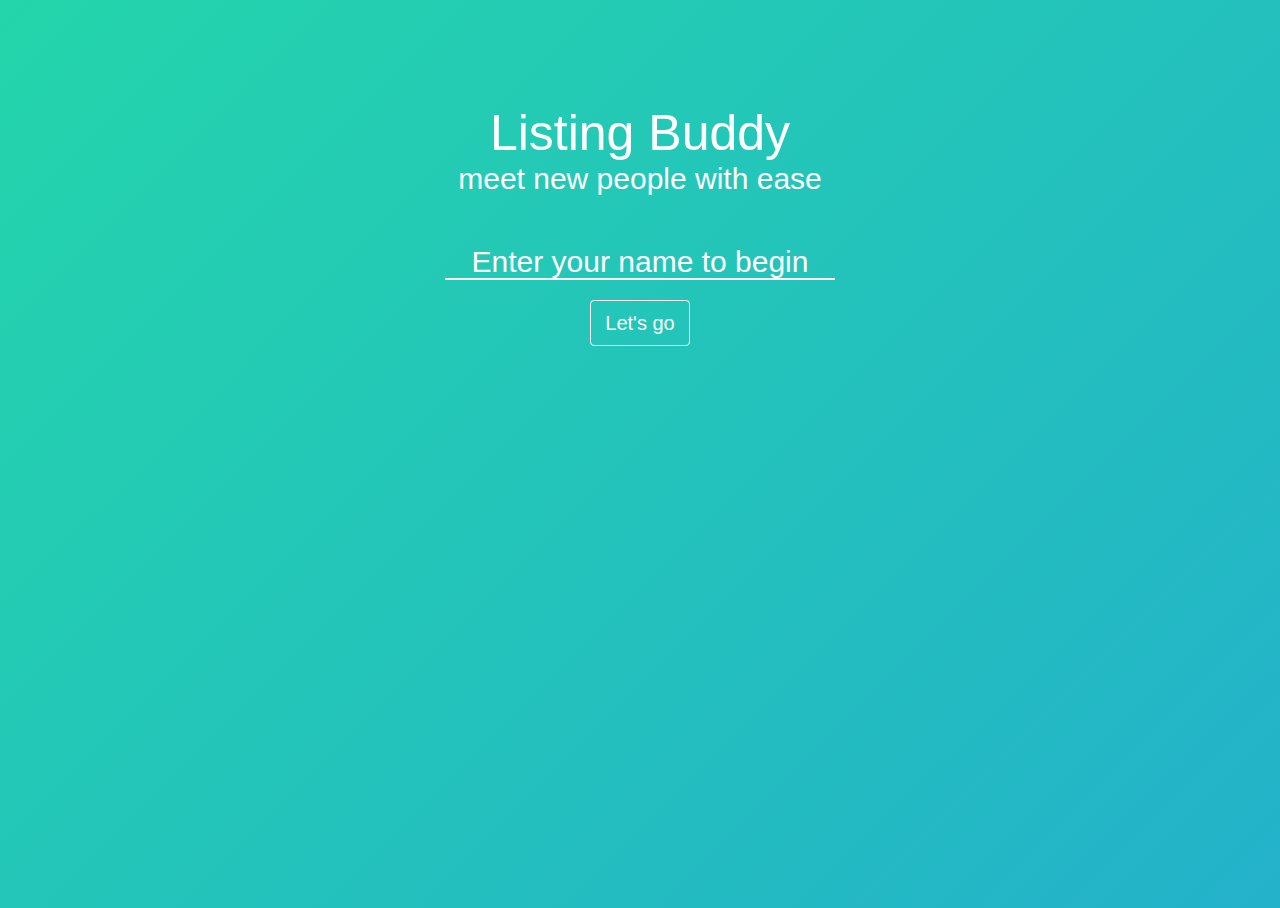
<file: src/main/webapp/index.html>
<!DOCTYPE html>
<html lang="en">
<head>
    <meta charset="UTF-8">
    <title>Listing Buddy</title>
    <link rel="stylesheet" href="index.css">
    <script src="index.js"></script>
</head>
<body onload="setNameInputFocus()">
<div id="content">
    <div id="centered-content">
        <div id="heading">
            <div id="title">Listing Buddy</div>
            <div id="sub-title">meet new people with ease</div>
        </div>
        <div id="home-inputs">
            <input id="username-input" placeholder="Enter your name to begin" type="text" />
            <div id="view-listings-button-wrapper">
                <button id="view-listings-button" onclick="sendToBrowse()">Let's go</button>
            </div>
        </div>
    </div>
</div>
</body>
</html>
</file>
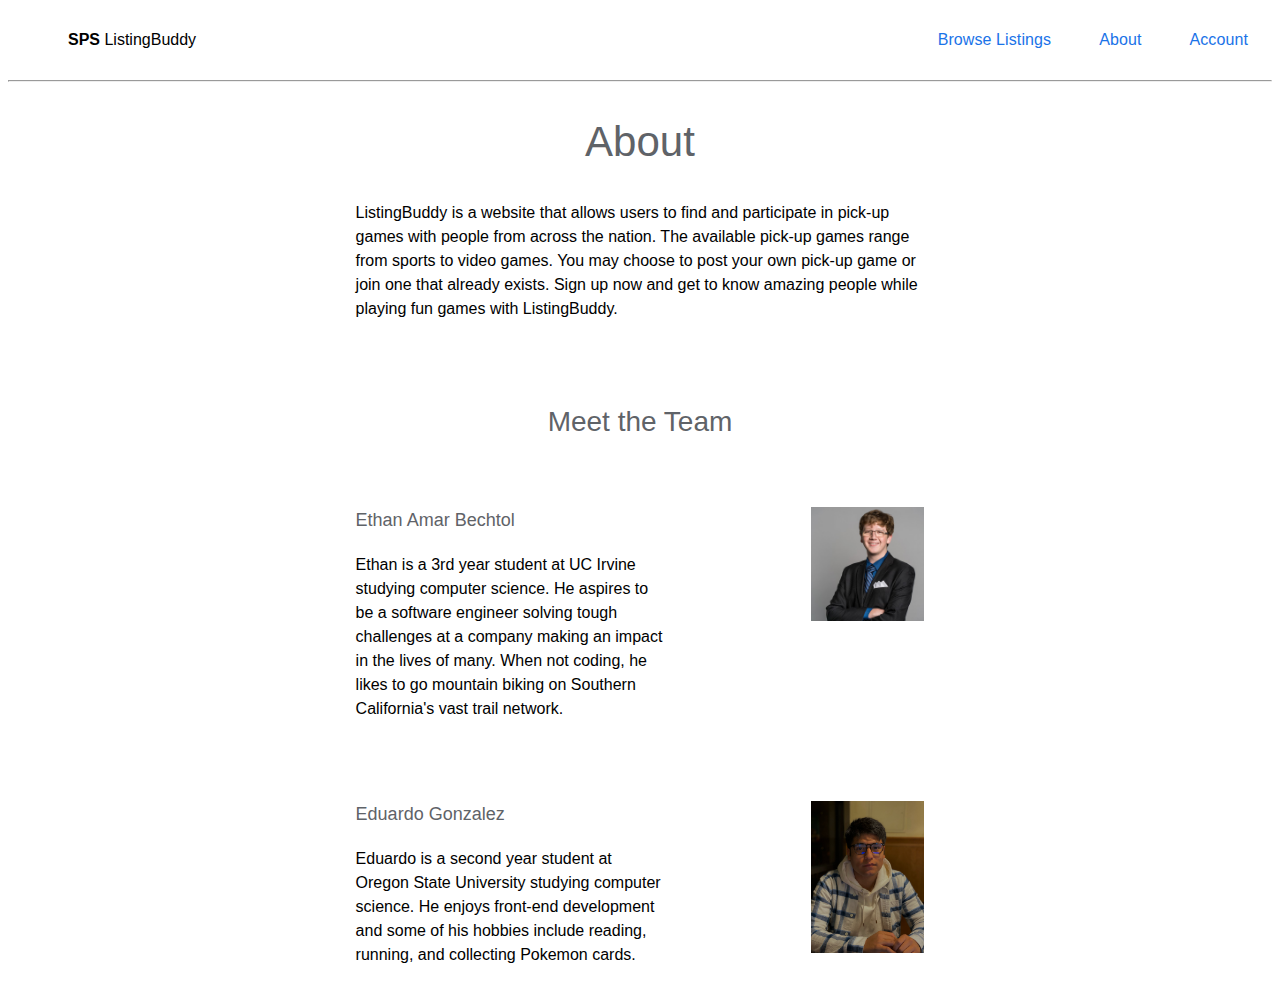
<file: src/main/webapp/about.html>
<!DOCTYPE html>
<html>

<head>
  <meta charset="UTF-8" />
  <title>About</title>
  <link rel="stylesheet" href="about.css">
</head>

<body>
  <!-- Navbar -->
  <div id="content">
    <div id="navbar">
      <div id="navcorner"></div>
      <div id="navlogo"><b>SPS</b> ListingBuddy</div>
      <div id="navlinks">
        <div class="navlink"><a href="browse.html">Browse Listings</a></div>
        <div class="navlink"><a href="about.html">About</a></div>
        <div class="navlink"><a href="">Account</a></div>
      </div>
    </div>
    <hr>


    <h1 id="about-title">About</h1>

    <div class="about-content">
      <p class="site-description">
            ListingBuddy is a website that allows users to find and participate in pick-up games with people from across the nation. The available pick-up games range from sports to video games. You may choose to post your own pick-up game or join one that already exists. Sign up now and get to know amazing people while playing fun games with ListingBuddy.
      </p>

    </div>

    <h2 id="team-title">Meet the Team</h2>
    <div class="team-section">
      <!-- Member 1 -->
      <div class="member-row">
        <div class="member-col">
          <h2 class="member-name">
            Ethan Amar Bechtol
          </h2>
          <p class="member-bio">Ethan is a 3rd year student at UC Irvine studying computer science. He aspires to be a software engineer solving tough challenges at a company making an impact in the lives of many. When not coding, he likes to go mountain biking on Southern California's vast trail network.</p>
        </div>
        <div class="member-col-img">
          <div>
            <img class="member-img" src="Ethan-profile.jpeg" />
          </div>
        </div>
      </div>

      <!-- Member 2 -->
      <div class="member-row">
        <div class="member-col">
          <h2 class="member-name">
            Eduardo Gonzalez
          </h2>
          <p class="member-bio">Eduardo is a second year student at Oregon State University studying computer science. He enjoys front-end development and some of his hobbies include reading, running, and collecting Pokemon cards.</p>
        </div>
        <div class="member-col-img">
          <div>
            <img class="member-img" src="Eduardo-profile.jpeg" />
          </div>
        </div>
      </div>

    </div>


  </div>
</body>

</html>
</file>
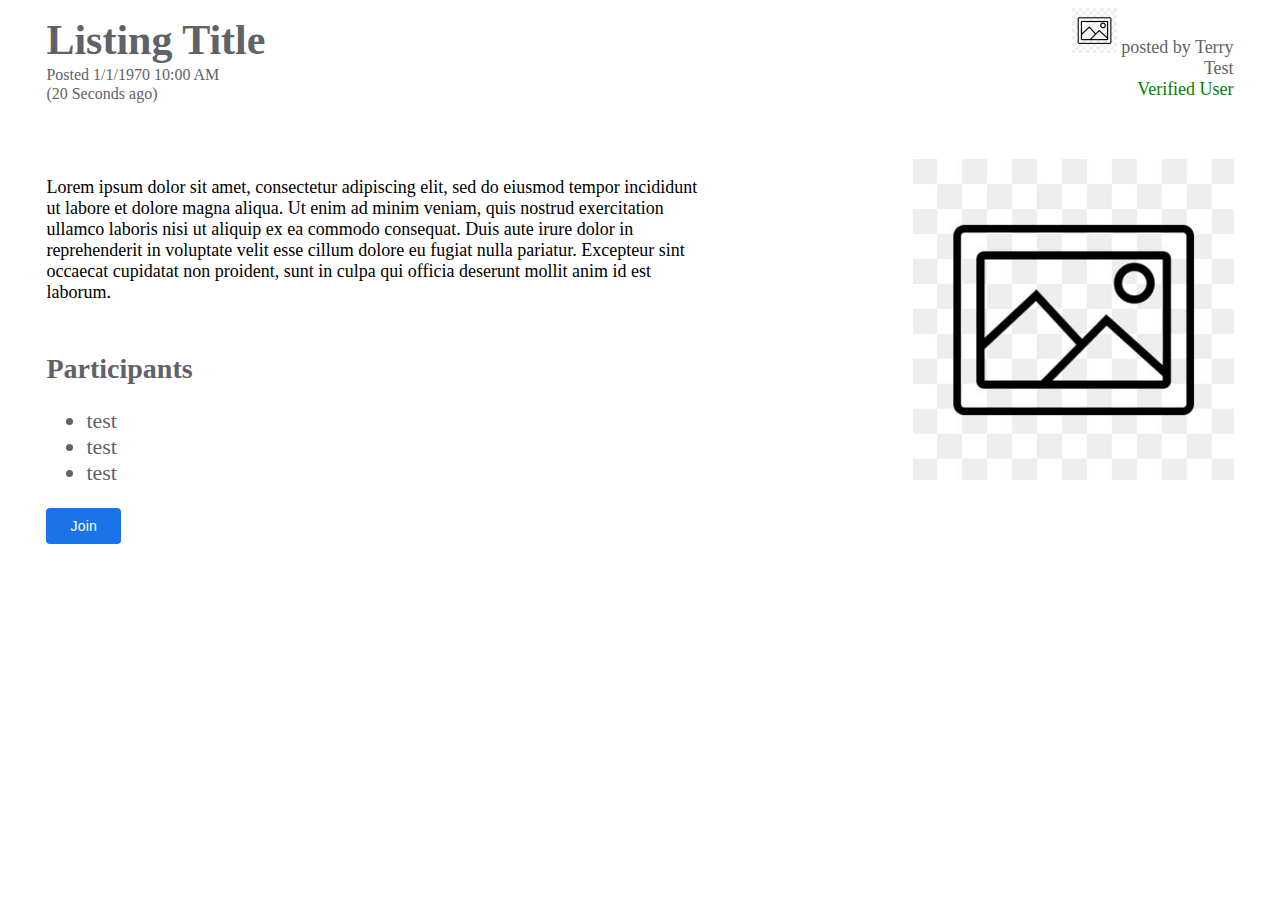
<file: src/main/webapp/details.html>
<!DOCTYPE html>
<html>

<head>
  <meta charset="UTF-8" />
  <title>See Details</title>
  <link rel="stylesheet" type="text/css" href="./details.css">
</head>

<body> 

    <header>
        <div class="listing-info">
            <h1 id="listing-title">Listing Title</h1>
            <p id="listing-date">Posted 1/1/1970 10:00 AM</p>
            <p id="listing-age">(20 Seconds ago)</p>
        </div>

        <div class="user-info">
            <img class="user-icon" src="placerholder.jpg">
            <span>posted by Terry Test</span>
            <br>
            <span class="user-status">Verified User</span> 
        </div>

    </header>

    <!-- Create flexbox for this -->
    <main class="listing-details">
        <div class="details-container">
            <div class="description-col">
                <p class="listing-desc">Lorem ipsum dolor sit amet, consectetur adipiscing elit, sed do eiusmod tempor incididunt ut labore et dolore magna aliqua. Ut enim ad minim veniam, quis nostrud exercitation ullamco laboris nisi ut aliquip ex ea commodo consequat. Duis aute irure dolor in reprehenderit in voluptate velit esse cillum dolore eu fugiat nulla pariatur. Excepteur sint occaecat cupidatat non proident, sunt in culpa qui officia deserunt mollit anim id est laborum.</p>
                <h2 class="participants">Participants</h2>
                <ul id="participant-list">
                    <li>test</li>
                    <li>test</li>
                    <li>test</li>
                </ul>
                <div class="listing-buttons">
                    <button class="listing-button-join">Join</button>
                </div>
            </div>
            <div class="location-col">
                <img class="map-img" src="placerholder.jpg">
            </div>
        </div>
    </main>


</html>
</file>
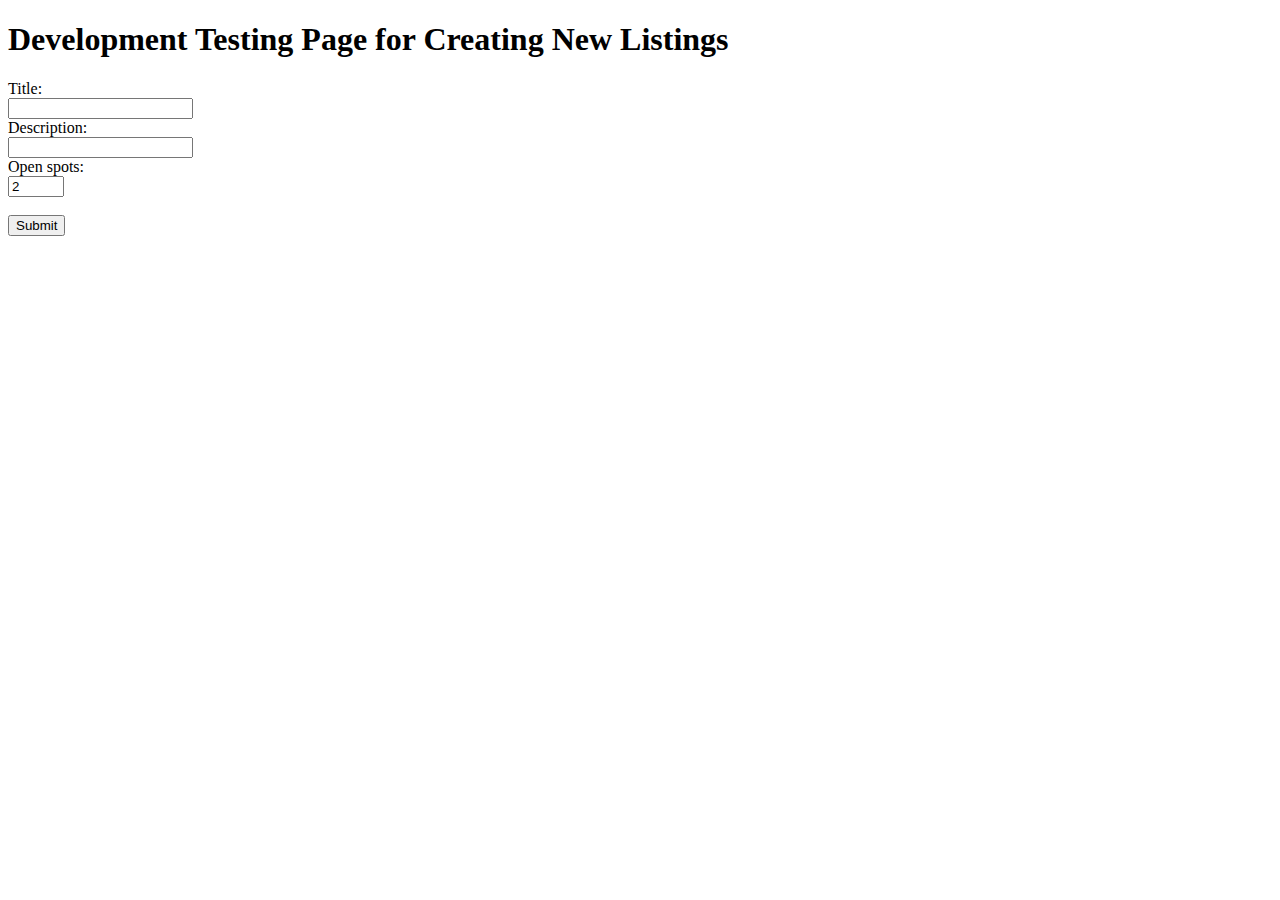
<file: src/main/webapp/dev-create-listing.html>
<!DOCTYPE html>
<html>
  <head>
    <meta charset="UTF-8">
    <title>(DEVELOPMENT) Create Listing Form</title>
  </head>
  <body>
    <div id="content">
        <h1>Development Testing Page for Creating New Listings</h1>
        <div id="create-listing">
                <form method="POST" action="/new-listing-handler" id="new-listing-form">
                    <label>
                        Title:<br>
                        <input type="text" name="title" value="">
                    </label>
                    <br>

                    <label>
                        Description:<br>
                        <input type="text" name="description" value="">
                    </label>
                    <br>

                    <label>
                        Open spots:<br>
                        <input type="number" name="capacity" value="2" min="2" max="10">
                    </label>
                    <br>
                    <br>
                    <input type="submit" />
                </form>
        </div>
    </div>
  </body>
</html>
</file>
<file: src/main/webapp/index.css>
@import "browse.css";

html, body {
    width: 100%;
    height:100%;
}

body {
    background: linear-gradient(-45deg, #ee7752, #e73c7e, #23a6d5, #23d5ab);
    background-size: 400% 400%;
    animation: gradient 15s ease infinite;
}

@keyframes gradient {
    0% {
        background-position: 0% 50%;
    }
    50% {
        background-position: 100% 50%;
    }
    100% {
        background-position: 0% 50%;
    }
}

#centered-content {
    position: absolute;
    top: 25%;
    left: 50%;
    -moz-transform: translateX(-50%) translateY(-50%);
    -webkit-transform: translateX(-50%) translateY(-50%);
    transform: translateX(-50%) translateY(-50%);
}

#heading {
    font-weight: 300;
    text-align: center;
    color: white;
    padding-bottom: 00px;
}

#title {
    font-size: 50px;
}
#sub-title {
    font-size: 30px;
}

#home-inputs {
    padding-top: 50px;
}

#username-input {
    background-color:rgba(0, 0, 0, 0);
    font-size: 30px;
    color:white;
    outline: 0;
    border-width: 0 0 2px;
    border-color: white;
    height:30px;
    transition:height 1s;
    -webkit-transition:height 1s;
    margin: auto;
    display: flex;
    text-align: center;
}

#username-input::placeholder {
    color:white;
}

#view-listings-button-wrapper {
    padding-top: 20px;
    display: flex;
    align-items: center;
    justify-content: center;
}

#view-listings-button {
    display: flex;
    padding: 10px 14px;
    color: #FFF;
    border: 1px solid #FFF;
    text-decoration: none;
    font-size: 20px;
    line-height: 120%;
    background-color: rgba(255,255,255, 0);
    -webkit-border-radius: 4px;
    -moz-border-radius: 4px;
    border-radius: 4px;
    -webkit-transition: background-color 300ms ease;
    -moz-transition: background-color 300ms ease;
    transition: background-color 300ms ease;
}

#view-listings-button:hover {
    background-color: rgba(255,255,255, 0.5);
    color: #FFF;
}
</file>
<file: src/main/webapp/about.css>
@import url(browse.css);

/* About Page */

body {
  line-height: 1.5;
  font-weight: normal;
}

/* Page Title */
#about-title {
  text-align: center;
  font-size: 42px;
  color: var(--dark-gray);
  font-weight: normal;
}

/* About Section */
.about-content {
  margin: auto;
  width: 45%;
}

/* Meet the Team */
#team-title {
  text-align: center;
  font-size: 28px;
  color: var(--dark-gray);
  font-weight: normal;
  margin-top: 5rem;
}

.member-row {
  margin: auto;
  display: flex;
  flex-direction: row;
  flex-wrap: wrap;
  justify-content: space-between;
  width: 45%;
  margin-top: 4rem;
}

.member-col {
  display: flex;
  flex-direction: column;
  width: 55%;
}

.member-col-img {
  display: flex;
  flex-direction: column;
  width: 40%;
  text-align: right;
}

.row-reverse {
  flex-direction: row-reverse;
}

.member-name {
  color: var(--dark-gray);
  font-size: 18px;
  font-weight: normal;
  margin-top: 0;
}

.member-bio {
  margin-top: 4px;
}

.member-img {
  width: 50%;
}
</file>
<file: src/main/webapp/details.css>
@import url(browse.css);

body {
    padding: 0 3%;
    color: var(--dark-gray);
}

/* Header */
header {
    display: flex;
    justify-content: space-between;
}

#listing-title {
  font-size: 42px;
  font-weight: bold;
}
 
.listing-info {
    line-height: 0.2;
}

.user-info {
    font-weight: normal;
    font-size: 18px;
    text-align: right;
    width: 15%;
}

.user-icon {
    max-width: 25%;
    height: auto;
}

.user-status {
    color: green;
}

/* Description */
.listing-details{
    margin-top: 3rem;
}

.details-container {
    display: flex;
    flex-direction: row;
    flex-wrap: wrap;
    justify-content: space-between;
    width: 100%;
}
.description-col {
    display: flex;
    flex-direction: column;
    font-size: 18px;
    width: 55%;
}
.listing-desc{
    color: black;
}

.location-col {
    display: flex;
    flex-direction: column;
    width: 45%;
    align-items: flex-end;
}
.map-img {
    max-width: 60%;
}

.participants {
    font-size: 28px;
    margin-top: 2rem;
}

#participant-list {
    margin-top: 0;
    font-size: 22px;
}
</file>
